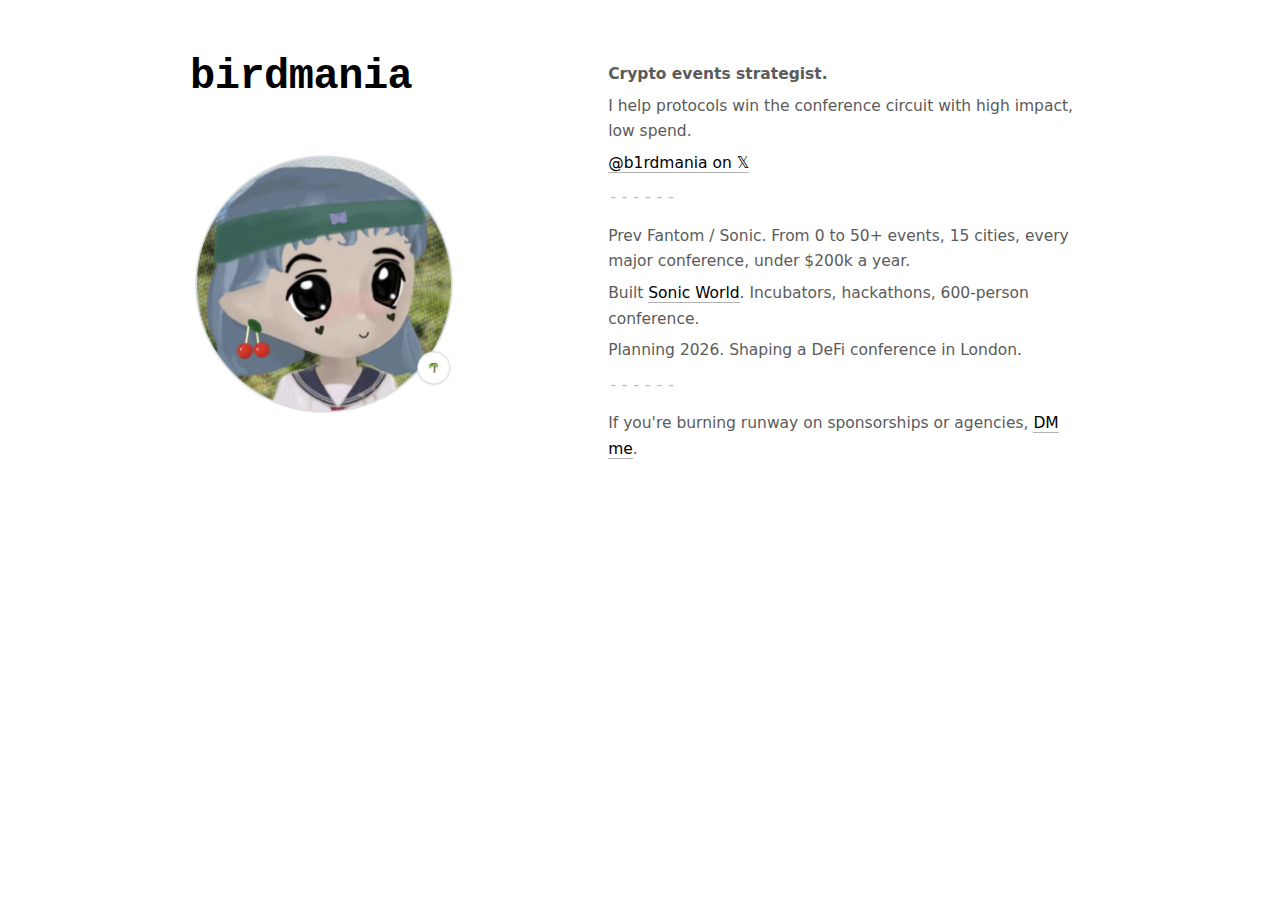
<file: index.html>
<!doctype html>
<html lang="en">
  <head>
    <meta charset="utf-8">
    <meta name="viewport" content="width=device-width, initial-scale=1" />
    <meta name="theme-color" content="#ffffff" />
    <title>birdmania.fyi</title>

    <link rel="icon" href="/favicon.ico" />
    <link rel="stylesheet" href="/styles.css" />
  </head>
  <body>
    <main>
      <section class="hero minimal">
        <div class="container grid two">
          <div class="left-col">
            <h1 class="brand-title">birdmania</h1>
            <div class="media small"><div class="photo light"></div></div>
          </div>
          <div class="copy">
            <p><strong>Crypto events strategist.</strong></p>

            <p>I help protocols win the conference circuit with high impact, low spend.</p>

            <p><a class="link" href="https://x.com/b1rdmania" target="_blank" rel="noreferrer">@b1rdmania on 𝕏</a></p>

            <div class="divider">------</div>

            <p>Prev Fantom / Sonic. From 0 to 50+ events, 15 cities, every major conference, under $200k a year.</p>

            <p>Built <a class="link" href="https://x.com/sonicworldhq" target="_blank" rel="noreferrer">Sonic World</a>. Incubators, hackathons, 600-person conference.</p>

            <p>Planning 2026. Shaping a DeFi conference in London.</p>

            <div class="divider">------</div>

            <p>If you're burning runway on sponsorships or agencies, <a class="link" href="https://t.me/birdman1a" target="_blank" rel="noreferrer">DM me</a>.</p>
          </div>
        </div>
      </section>
    </main>
  </body>
  </html>
</file>
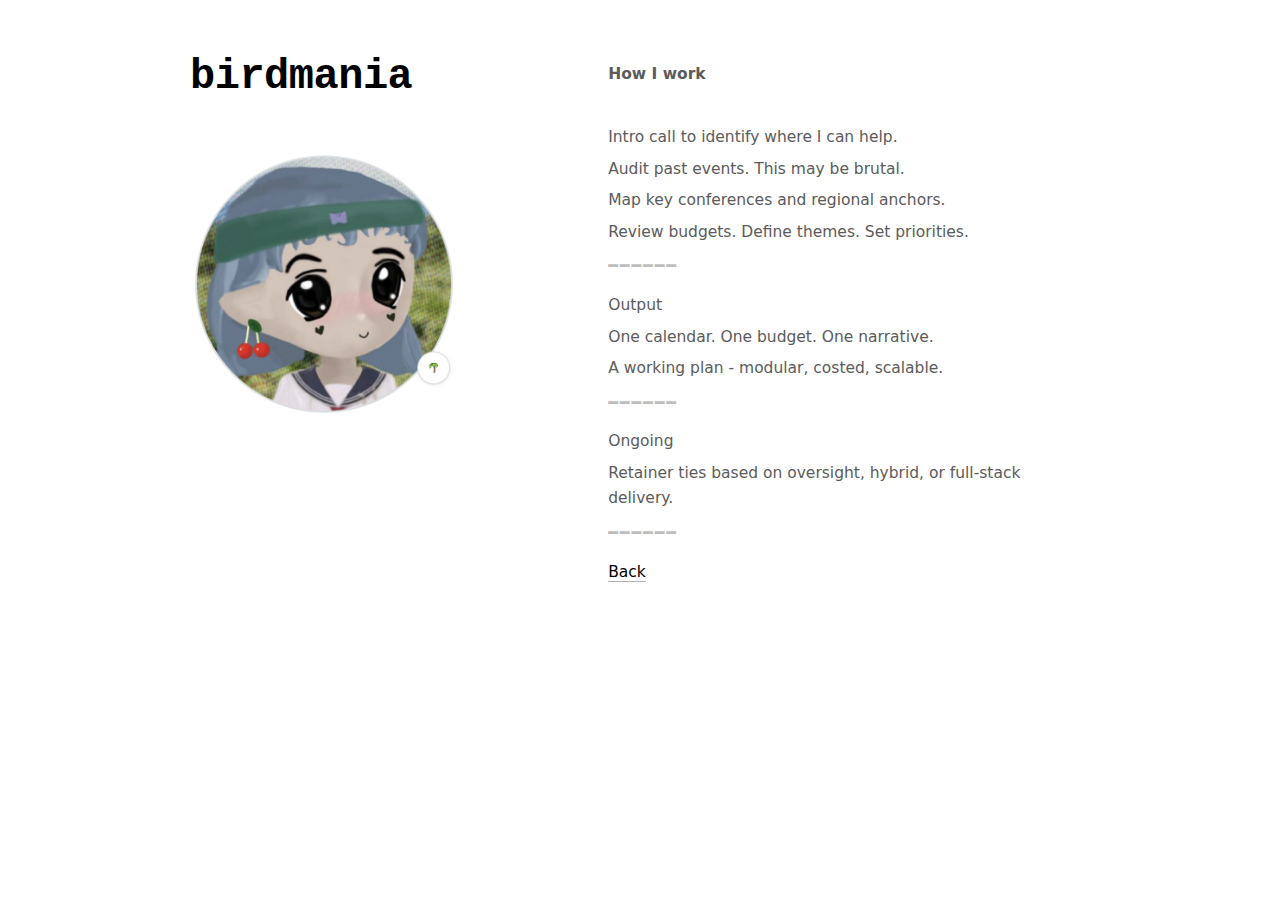
<file: how-i-work.html>
<!doctype html>
<html lang="en">
  <head>
    <meta charset="utf-8">
    <meta name="viewport" content="width=device-width, initial-scale=1" />
    <meta name="theme-color" content="#ffffff" />
    <title>How I work — birdmania.fyi</title>

    <link rel="preconnect" href="https://fonts.googleapis.com">
    <link rel="preconnect" href="https://fonts.gstatic.com" crossorigin>
    <link href="https://fonts.googleapis.com/css2?family=JetBrains+Mono:wght@400&family=IBM+Plex+Mono:wght@400&display=swap" rel="stylesheet">
    <link rel="stylesheet" href="https://api.fontshare.com/v2/css?f[]=satoshi@400,700&display=swap">
    <link rel="icon" href="/favicon.ico" />
    <link rel="stylesheet" href="/styles.css" />
  </head>
  <body>
    <main>
      <section class="hero minimal">
        <div class="container grid two">
          <div class="left-col">
            <h1 class="brand-title">birdmania</h1>
            <div class="media small"><div class="photo light"></div></div>
          </div>
          <div class="copy">
            <p><strong>How I work</strong></p>

            <br class="mobile-hide" />

            <p>Intro call to identify where I can help.</p>

            <p>Audit past events. This may be brutal.</p>

            <p>Map key conferences and regional anchors.</p>

            <p>Review budgets. Define themes. Set priorities.</p>

            <div class="divider">━━━━━━</div>

            <p><span class="section-label">Output</span></p>

            <p>One calendar. One budget. One narrative.</p>

            <p>A working plan - modular, costed, scalable.</p>

            <div class="divider">━━━━━━</div>

            <p><span class="section-label">Ongoing</span></p>

            <p>Retainer ties based on oversight, hybrid, or full-stack delivery.</p>

            <div class="divider">━━━━━━</div>

            <p><a class="link" href="/index.html">Back</a></p>
          </div>
        </div>
      </section>
    </main>
  </body>
</html>
</file>
<file: styles.css>
:root {
  --bg: #ffffff;
  --panel: #f7f7f7;
  --text: #111111;
  --muted: #5b5b5b;
  --brand: #111111;
  --brand-ink: #000000;
  --border: #e5e5e5;
}

* { box-sizing: border-box; }
html, body { height: 100%; }
body {
  margin: 0;
  font-family: ui-sans-serif, system-ui, -apple-system, Segoe UI, Roboto, Inter, "Helvetica Neue", Arial, "Apple Color Emoji", "Segoe UI Emoji";
  color: var(--text);
  background: var(--bg);
  line-height: 1.6;
}

.container {
  width: min(900px, 86%);
  margin-inline: auto;
}

.grid {
  display: grid;
  grid-template-columns: 1.1fr 0.9fr;
  gap: 24px;
}
.grid.two { grid-template-columns: minmax(260px, 0.9fr) 1.1fr; align-items: start; }
.copy { align-self: start; margin-top: 0; padding-top: 0; }
.media { margin-top: 0; padding-top: 0; }

.left-col { align-self: start; }
.brand-title { font-family: ui-monospace, SFMono-Regular, Menlo, Monaco, Consolas, "Courier New", Courier, monospace; font-size: clamp(34px, 5vw, 42px); line-height: 1.04; margin: 0 0 10px; letter-spacing: -0.012em; color: #000; }

.grid.narrow { grid-template-columns: 1fr; }

.site-header { position: sticky; top: 0; background: var(--bg); border-bottom: 1px solid var(--border); z-index: 10; }

.site-header .container {
  display: flex;
  align-items: center;
  justify-content: space-between;
  padding: 14px 0;
}

.brand { color: var(--text); text-decoration: none; font-weight: 800; letter-spacing: 0.3px; font-size: 14px; }

.nav { display: flex; gap: 18px; align-items: center; }
.nav a { color: var(--muted); text-decoration: none; }
.nav a:hover { color: var(--text); }

.hero { padding: 56px 0 36px; }
.copy h1 { font-family: ui-monospace, SFMono-Regular, Menlo, Monaco, Consolas, "Liberation Mono", "Courier New", monospace; font-size: clamp(34px, 5vw, 42px); line-height: 1.04; margin: 0 0 6px; padding: 0; letter-spacing: -0.012em; color: #000; }
.copy p { margin: 6px 0; color: var(--muted); max-width: 62ch; font-size: 15.5px; line-height: 1.65; }
.link { color: #000; text-decoration: none; border-bottom: 1px solid rgba(0,0,0,0.3); }
.link:hover { color: #fff; background: #000; border-color: #000; padding-inline: 2px; }
.copy a { transition: background-color 120ms ease, color 120ms ease, border-color 120ms ease; }
.divider { font-family: ui-monospace, SFMono-Regular, Menlo, Monaco, Consolas, "Liberation Mono", "Courier New", monospace; color: #bdbdbd; letter-spacing: 2px; margin: 8px 0 10px; user-select: none; }
.divider { font-family: ui-monospace, SFMono-Regular, Menlo, Monaco, Consolas, "Liberation Mono", "Courier New", monospace; color: #bdbdbd; letter-spacing: 2px; margin: 10px 0 12px; user-select: none; }
.hero-copy h1 { font-size: clamp(32px, 5vw, 48px); line-height: 1.1; margin: 0 0 12px; }
.lead { color: var(--muted); font-size: 18px; margin: 0 0 22px; }

.cta { display: flex; gap: 12px; align-items: center; flex-wrap: wrap; margin: 10px 0 8px; }
.btn {
  display: inline-flex; align-items: center; justify-content: center;
  border: 1px solid #111; color: #111; background: transparent; text-decoration: none;
  padding: 9px 12px; border-radius: 8px; transition: 120ms ease; font-weight: 600;
}
.btn:hover { background: #111; color: #fff; }
.btn-primary { background: #111; color: #fff; border-color: #111; box-shadow: none; }
.btn-primary:hover { filter: none; opacity: 0.92; }

.proof { color: var(--muted); font-size: 14px; margin-top: 8px; }

.hero-media { display: flex; align-items: center; justify-content: center; }
.media { display: flex; align-items: flex-start; justify-content: center; }
.media.small { max-width: 280px; }
.photo { width: 100%; aspect-ratio: 4/5; border-radius: 6px; background:
  url('/avatar.png') center/contain no-repeat; filter: grayscale(12%); margin: 0; padding: 0;
}

.checklist { list-style: none; padding: 0; margin: 6px 0; }
.checklist li { margin: 4px 0; }

.section { padding: 64px 0; }
.section.muted { background: #0c0c0c; border-top: 1px solid var(--border); border-bottom: 1px solid var(--border); }
.section h2 { font-size: 28px; margin: 0 0 18px; }

.cards { list-style: none; padding: 0; margin: 0; display: grid; grid-template-columns: repeat(4, 1fr); gap: 14px; }
.card { background: var(--panel); border: 1px solid var(--border); border-radius: 14px; padding: 16px; }
.card h3 { margin: 0 0 8px; font-size: 18px; }
.card p { margin: 0; color: var(--muted); }

.list { margin: 0; padding-left: 18px; color: var(--muted); }
.list li { margin: 8px 0; }

.fine { color: var(--muted); font-size: 14px; }

.site-footer { border-top: 1px solid var(--border); }
.site-footer .container { display: flex; gap: 16px; align-items: center; justify-content: space-between; padding: 18px 0; color: var(--muted); }
.site-footer a { color: var(--muted); text-decoration: none; }
.site-footer a:hover { color: var(--text); }

@media (max-width: 900px) {
  .container { width: min(720px, 90%); }
  .grid { grid-template-columns: 1fr; gap: 20px; }
  .hero { padding: 40px 0 28px; }
  .brand-title { font-size: clamp(28px, 8vw, 36px); margin-bottom: 8px; }
  .media.small { max-width: 220px; }
  .copy p { font-size: 16px; line-height: 1.7; }
  .divider { margin: 6px 0 8px; }
  .cards { grid-template-columns: 1fr; }
}

@media (max-width: 560px) {
  .container { width: 92%; }
  .hero { padding: 32px 0 24px; }
  .media.small { max-width: 180px; }
  .copy p { font-size: 15.5px; line-height: 1.7; }
  .link { padding: 2px 2px; }
}
</file>
